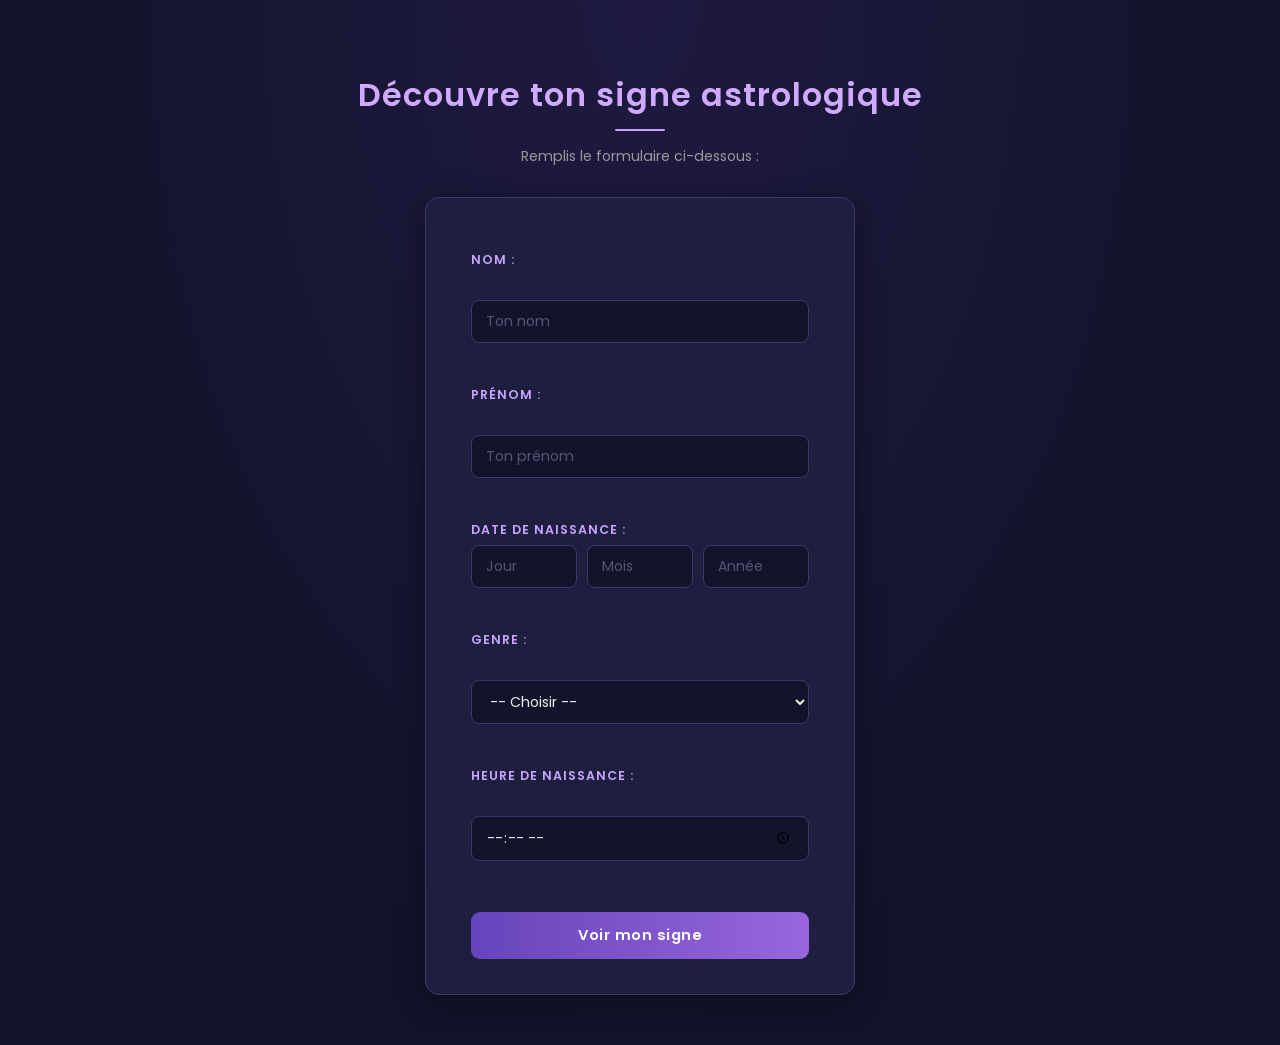
<file: index.html>
<!DOCTYPE html>
<html lang="fr">
<head>
    <meta charset="UTF-8">
    <title>Mon Horoscope</title>
    <!-- On lie le fichier CSS de cette page -->
    <link rel="stylesheet" href="index.css">
</head>
<body>

    <!-- Titre principal de la page -->
    <h1>Découvre ton signe astrologique</h1>
    <p>Remplis le formulaire ci-dessous :</p>

    <!-- Le formulaire avec l'id "formAstro" pour le cibler en JS -->
    <form id="formAstro">

        <!-- Champ Nom -->
        <label for="nom">Nom :</label><br>
        <input type="text" id="nom" placeholder="Ton nom" required><br><br>

        <!-- Champ Prénom -->
        <label for="prenom">Prénom :</label><br>
        <input type="text" id="prenom" placeholder="Ton prénom" required><br><br>

        <!-- Date de naissance : on entoure les 3 champs dans un div pour les aligner côte à côte -->
        <label>Date de naissance :</label>
        <div class="groupe-date">
            <input type="number" id="jour"  placeholder="Jour"  min="1" max="31"   required>
            <input type="number" id="mois"  placeholder="Mois"  min="1" max="12"   required>
            <input type="number" id="annee" placeholder="Année" min="1900" max="2025" required>
        </div><br>

        <!-- Menu déroulant pour le genre -->
        <label for="genre">Genre :</label><br>
        <select id="genre" required>
            <option value="">-- Choisir --</option>
            <option value="homme">Homme</option>
            <option value="femme">Femme</option>
        </select><br><br>

        <!-- Heure de naissance -->
        <label for="heure">Heure de naissance :</label><br>
        <input type="time" id="heure" required><br><br>

        <!-- Bouton pour envoyer le formulaire -->
        <button type="submit">Voir mon signe </button>

    </form>

    <!-- On charge notre fichier JavaScript -->
    <script src="script.js"></script>

</body>
</html>
</file>
<file: index.css>
/* Police depuis Google */
@import url('https://fonts.googleapis.com/css2?family=Poppins:wght@300;400;600&display=swap');

/* Corps de la page */
body {
    background-color: #13132b;
    /* Léger dégradé subtil en arrière plan */
    background-image: radial-gradient(ellipse at top, #1e1a40 0%, #13132b 70%);
    color: #eeeeee;
    font-family: 'Poppins', sans-serif;
    text-align: center;
    padding: 50px 20px;
    margin: 0;
    min-height: 100vh;
}

/* Titre */
h1 {
    font-size: 2rem;
    font-weight: 600;
    color: #d0aaff;
    margin-bottom: 6px;
    letter-spacing: 1px;
}

/* Petit texte sous le titre */
p {
    color: #999999;
    font-size: 0.88rem;
    margin-bottom: 30px;
}

/* Ligne dorée sous le titre */
h1::after {
    content: "";
    display: block;
    width: 50px;
    height: 2px;
    background-color: #c89bff;
    margin: 10px auto 0;
    border-radius: 2px;
}

/* La carte du formulaire */
#formAstro {
    background-color: #1e1e3f;
    border: 1px solid #3a3a6a;
    border-radius: 14px;
    display: inline-block;
    padding: 35px 45px;
    text-align: left;
    max-width: 430px;
    width: 100%;
    box-sizing: border-box;
    /* Ombre légère pour donner du relief */
    box-shadow: 0 8px 30px rgba(0, 0, 0, 0.4);
}

/* Les labels */
label {
    display: block;
    font-size: 0.78rem;
    font-weight: 600;
    color: #c8a4ff;
    margin-top: 18px;
    margin-bottom: 6px;
    letter-spacing: 1px;
    text-transform: uppercase;
}

/* Les champs */
input, select {
    background-color: #13132b;
    border: 1px solid #3a3a6a;
    border-radius: 8px;
    color: #eeeeee;
    padding: 10px 14px;
    font-family: 'Poppins', sans-serif;
    font-size: 0.88rem;
    width: 100%;
    box-sizing: border-box;
    outline: none;
    /* Transition douce sur la bordure */
    transition: border-color 0.25s ease;
}

/* Bordure violette quand on est dans un champ */
input:focus, select:focus {
    border-color: #c8a4ff;
}

/* Texte du placeholder un peu plus discret */
input::placeholder {
    color: #555577;
}

/* Options du select */
select option {
    background-color: #13132b;
}

/* Les 3 champs date côte à côte */
.groupe-date {
    display: flex;
    gap: 10px;
}

.groupe-date input {
    flex: 1;
}

/* Bouton soumettre */
button[type="submit"] {
    width: 100%;
    margin-top: 26px;
    padding: 13px;
    background: linear-gradient(to right, #6644bb, #9966dd);
    color: #ffffff;
    font-family: 'Poppins', sans-serif;
    font-size: 0.92rem;
    font-weight: 600;
    border: none;
    border-radius: 9px;
    cursor: pointer;
    letter-spacing: 0.5px;
    /* Transition pour l'effet hover */
    transition: opacity 0.2s ease, transform 0.2s ease;
}

/* Légère montée au survol */
button[type="submit"]:hover {
    opacity: 0.88;
    transform: translateY(-1px);
}
</file>
